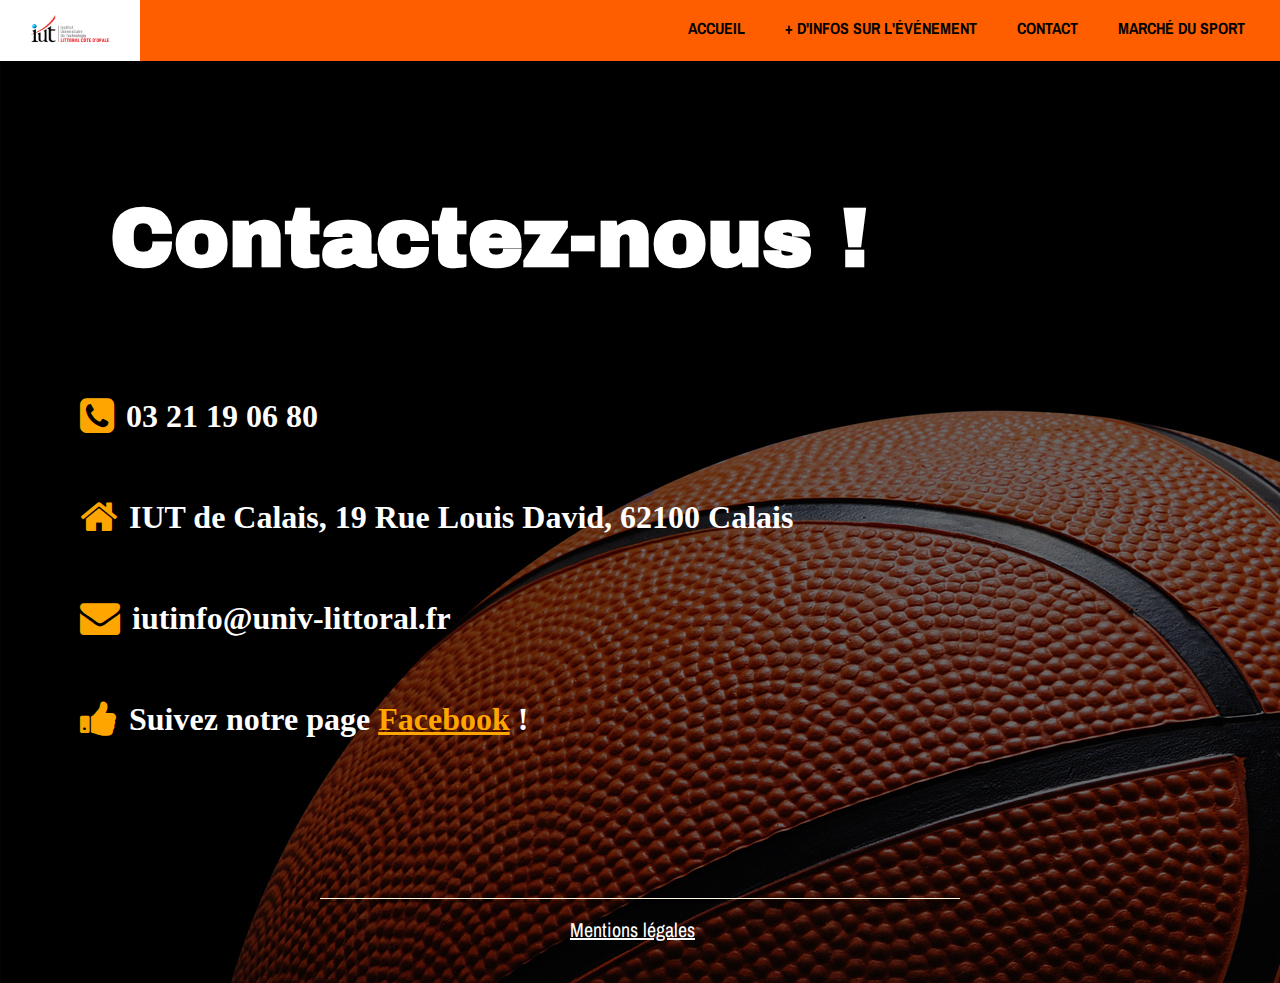
<file: contact.html>
<!DOCTYPE html>
<html lang="en">
<head>
    <style>
        body {
           background-image: url("img/image_basket.jpg");
        }
     </style>
    <meta charset="UTF-8">
    <meta http-equiv="X-UA-Compatible" content="IE=edge">
    <meta name="viewport" content="width=device-width, initial-scale=1.0">
    <title>Contact</title>
    <link rel="stylesheet" href="contact.css">
    <link rel="stylesheet" href="https://cdnjs.cloudflare.com/ajax/libs/font-awesome/4.7.0/css/font-awesome.min.css">
</head>
<body>
        <div class="nav">
            <nav>
                <ul>
                    <li><a href="http://www.iut.univ-littoral.fr/wp/calais/"><img src="img/logo iut.jpg" id="logo" /></a></li>
                    <div id="menu">
                        <li><a href="index.html">Accueil</a></li>
                        <li><a href="événement.html">+ d'infos sur l'événement</a></li>
                        <li><a href="contact.html">Contact</a></li>
                        <li><a href="Etude_de_marche.html">Marché du Sport</a></li>
                    </div>
                </ul>
            </nav>   
        </div>
        <div> 
            <div id="contact">
                <p>Contactez-nous !</p>
            </div>

            <div id="phone">
                <i class="fa fa-phone-square"></i>
                <p> 03 21 19 06 80</p>
            </div>
            <div id="home">
                <i class="fa fa-home"></i>
                <p>IUT de Calais, 19 Rue Louis David,  62100 Calais</p>
            </div>

            <div id="enveloppe">
                <i class="fa fa-envelope"></i>
                <p>iutinfo@univ-littoral.fr</p>
            </div>

            <div id="pouce">
                <i class="fa fa-thumbs-up"></i>
                <p>Suivez notre page <a href="https://www.facebook.com/IUTLittoral">Facebook</a> !</p>
            </div>
        </div>
    <div id="trait"></div> 
    <div id="mentions">
        <ul>
            <li><a href="#">Mentions légales</a></li>
        </ul>
    </div> 
</body>
</html>
</file>
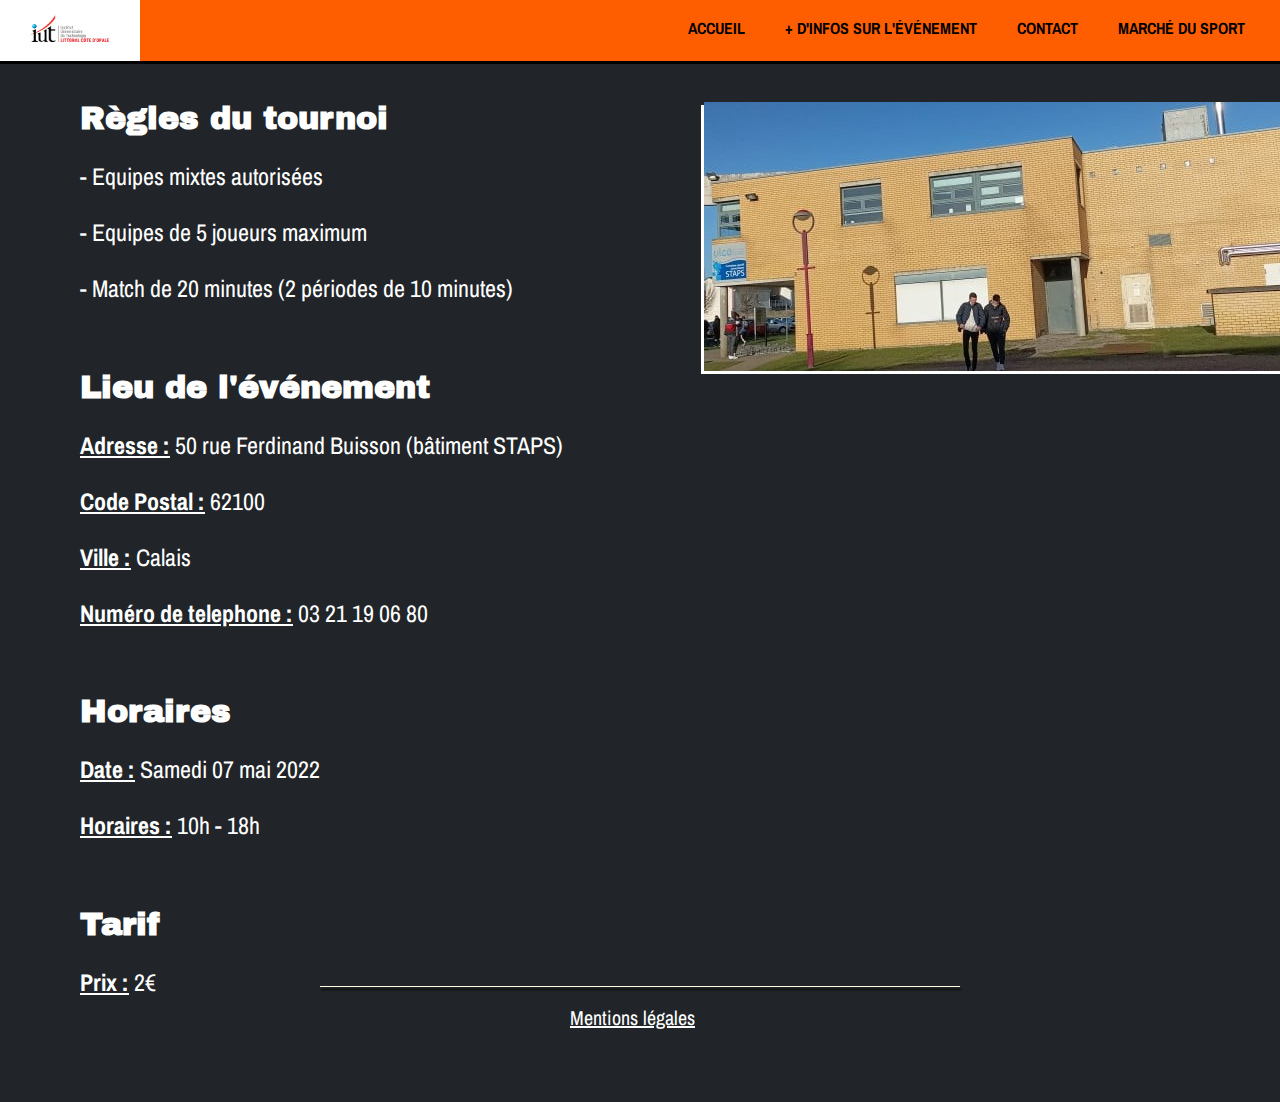
<file: événement.html>
<!DOCTYPE html>
<html lang="en">
<head>
    <meta charset="UTF-8">
    <meta http-equiv="X-UA-Compatible" content="IE=edge">
    <meta name="viewport" content="width=device-width, initial-scale=1.0">
    <title>Infos Evénement</title>
    <link rel="stylesheet" href="événement.css">
    <link rel="stylesheet" href=
"https://cdnjs.cloudflare.com/ajax/libs/font-awesome/4.7.0/css/font-awesome.min.css" />
</head>
<body>
    <div class="nav">
        <nav>
            <ul>
                <li><a href="http://www.iut.univ-littoral.fr/wp/calais/"><img src="img/logo iut.jpg" id="logo" /></a></li>
                <div id="menu">
                    <li><a href="index.html">Accueil</a></li>
                    <li><a href="événement.html">+ d'infos sur l'événement</a></li>
                    <li><a href="contact.html">Contact</a></li>
                    <li><a href="Etude_de_marche.html">Marché du sport</a></li>
                </div>
            </ul>
        </nav>
    </div>
    <div id="regle">
        <h1>Règles du tournoi</h1>
        <p><h4>- Equipes mixtes autorisées</h4></p>
        <p><h4>- Equipes de 5 joueurs maximum</h4></p>
        <p><h4>- Match de 20 minutes (2 périodes de 10 minutes)</h4></p>
    </div>

    <div class="info">
        <h1>Lieu de  l'événement</h1>
        <p><h3>Adresse :</h3><h4>  50 rue Ferdinand Buisson (bâtiment STAPS)</h4></p>
        <p><h3>Code Postal :</h3><h4> 62100</h4></p>
        <p><h3>Ville :</h3><h4> Calais</h4></p>
        <p><h3>Numéro de telephone :</h3><h4> 03 21 19 06 80</h4> </p>
    </div>

    <div class="horaires">
        <h1>Horaires</h1>
        <p><h3>Date :</h3><h4>  Samedi 07 mai 2022</h4></p>
        <p><h3>Horaires :</h3><h4>  10h - 18h</h4></p>
    </div>

    <div class="tarif">
        <h1>Tarif</h1>
        <p><h3>Prix :</h3><h4> 2€</h4></p>
    </div>
    <div id="carte">
        <iframe src="https://www.google.com/maps/embed?pb=!1m18!1m12!1m3!1d2513.4054508122326!2d1.876571015520197!3d50.95320755889202!2m3!1f0!2f0!3f0!3m2!1i1024!2i768!4f13.1!3m3!1m2!1s0x47dc4081ae1773fb%3A0x9a3a060eb2b3b836!2s50%20Rue%20Ferdinand%20Buisson%2C%2062100%20Calais!5e0!3m2!1sfr!2sfr!4v1642612167728!5m2!1sfr!2sfr" width="600" height="450" style="border:0;" allowfullscreen="" loading="lazy"></iframe>
    </div>

    <div id="photo">
        <img src="img/ulco.jpg"/>
    </div>
    <div id="trait"></div>
    <div id="mentions">
        <ul>
            <li><a href="#">Mentions légales</a></li>
        </ul>
    </div>

    
</body>
</html>
</file>
<file: contact.css>
@import url('https://fonts.googleapis.com/css2?family=Archivo+Narrow:wght@500&family=Luxurious+Roman&family=Montserrat&family=Roboto:wght@100;300&display=swap');
@import url('https://fonts.googleapis.com/css2?family=Archivo+Black&family=Archivo+Narrow:wght@500&family=Luxurious+Roman&family=Montserrat&family=Roboto:wght@100;300&display=swap');


html {
  scroll-behavior: smooth;
}

body {
  margin: 0px;
  padding: 0px;
  background-color: #212529;
}

ul {
  margin: 0;
  padding: 0;
}

li {
  list-style-type: none;
}


/*barre de navigation*/

.nav {
  position: fixed;
  width: 100%;
  font-family: 'Archivo Narrow', sans-serif;
}

#bottom_div {
  background-size: cover;
  background-attachment: fixed;
}

#logo {
  width: 100px;
  height: 50px;
  padding-top: 2px;
  border-radius: 10px;
}

/*  ------------------ TEXT -------------- */

p {
  font-size: 225%;
}

.nav li {
  float: left;
}

.nav ul {
  background-color: rgb(255, 94, 0);
  overflow: hidden;
  border-bottom: 3px solid;
}

.nav li a {
  display: block;
  text-decoration: none;
  color: black;
  padding: 2px;
  padding-right: 20px;
  padding-left: 20px;
  text-transform: uppercase;
  font-weight: bold;
  font-family: 'Archivo Narrow', sans-serif;

}

.nav li a:hover {
  background-color: white;
}

#menu {
  float: right;
  padding: 15px;
  display: block;
}

a:hover{
  background-color: white;
}

#menu a{
  font-weight: bold;
  font-size: 1em;

}

#contact {
  padding-top: 110px;
  padding-left: 110px;
  color: white;
  font-size: 230%;
  font-family: "Archivo Black", sans-serif;
  font-weight: bold;
}

#phone p {
  display: inline-block;
  padding-left: 8px;
  vertical-align: middle;
  font-size: 200%;
  font-family: "Archivo Narrow" sans-serif;
  font-weight: bold;
}

#phone {
  padding-left: 80px;
  size: 300%;
  color: white;
}

#phone i {
  color: orange;
  font-size: 250%;
  vertical-align: middle;
}

#home p {
  display: inline-block;
  padding-left: 8px;
  vertical-align: middle;
  font-size: 200%;
  font-family: "Archivo Narrow" sans-serif;
  font-weight: bold;
}

#home {
  padding-left: 80px;
  size: 300%;
  color: white;
}

#home i {
  color: orange;
  font-size: 250%;
  vertical-align: middle;
}

#enveloppe p {
  display: inline-block;
  padding-left: 8px;
  vertical-align: middle;
  font-size: 200%;
  font-family: "Archivo Narrow" sans-serif;
  font-weight: bold;
}

#enveloppe {
  padding-left: 80px;
  size: 300%;
  color: white;
}

#enveloppe i {
  color: orange;
  font-size: 250%;
  vertical-align: middle;
}

#pouce p {
  display: inline-block;
  padding-left: 8px;
  vertical-align: middle;
  font-size: 200%;
  font-family: "Archivo Narrow" sans-serif;
  font-weight: bold;
}

#pouce {
  size: 300%;
  padding-left: 80px;
  color: white;
}

#pouce i {
  color: orange;
  font-size: 250%;
  vertical-align: middle;
}

#pouce a {
  color: orange;
}

#trait{
  height: 1px;
  width: 50%;
  margin: -3px auto;
  background-color: #FFFAE1;
  box-shadow: 1px 3px 2px black;
  margin-top: 10%;
}

#mentions ul li{
  display: inline;
  margin-right: 15px;
}

#mentions{
  padding-top: 20px;
  padding-bottom: 40px;
  text-align: center;
  font-family: 'Archivo Narrow', sans-serif;
}

#mentions li a{
  font-size: 20px;
  color: white;
}
</file>
<file: événement.css>
@import url('https://fonts.googleapis.com/css2?family=Archivo+Narrow:wght@500&family=Luxurious+Roman&family=Montserrat&family=Roboto:wght@100;300&display=swap');
@import url('https://fonts.googleapis.com/css2?family=Archivo+Black&family=Archivo+Narrow:wght@500&family=Luxurious+Roman&family=Montserrat&family=Roboto:wght@100;300&display=swap');



#carte {
    padding-left: 60%;
    position: absolute;
    width: 700px;
    padding-top: 10px;
  }
  

body{
    margin: 0px;
    padding: 0px;
    background-color: #212529;
}

ul {
    margin: 0;
    padding: 0;
}

li {
    list-style-type: none;
}

/*barre de navigation*/


.nav{
    position: fixed;
    width: 100%;
    font-family: 'Archivo Narrow', sans-serif;
}

#logo{
    width: 100px;
    height: 50px;
    padding-top: 2px;
    border-radius: 10px;
}

.nav li{
    float: left;
}

.nav ul{
    background-color: rgb(255, 94, 0);
    overflow: hidden;
    border-bottom: 3px solid;
}

.nav li a{
    display: block;
    text-decoration: none;
    color: black;
    padding: 2px;
    padding-right: 20px;
    padding-left: 20px;
    text-transform: uppercase;
    font-weight: bold;
}

.nav li a:hover{
    background-color: white;
}

#menu{
    float: right;
    padding: 15px;
    display: block;
}


.info{
    padding:80px;
    color: white;
    padding-bottom: 20px;
    padding-top: 20px;
}

h3{
    display: inline;
    font-weight: bold;
    font-size: 1.5em;
    text-decoration: underline;
    font-family: 'Archivo Narrow', sans-serif;
}

h1{
    font-family: 'Archivo Black';
    font-size: 2em;
}

p{
    font-size: 1.5em;
    font-weight: bold;
    
}

.horaires{
    padding:80px;
    color: white;
    padding-top: 0px;
    padding-bottom: 20px;
}

h4{
    display: inline;
    font-size: 1.5em;
    font-weight: normal;
    font-family: 'Archivo Narrow', sans-serif;
}

.tarif{
    padding:80px;
    color: white;
    padding-top: 0px;
}

#regle{
    padding: 80px;
    color: white;
    padding-bottom: 0px;
}

#carte{
    padding-left: 55%;
    position: absolute;
    width: 1100px;
    margin-top: -600px;
    height: 500px;
}

#photo{
    padding-left: 55%;
    width: 700px;
    margin-top: -1000px;
    height: 500px;
}

#photo img{
    box-shadow: -3px 3px 0px white;
}

#trait{
    height: 1px;
    width: 50%;
    margin: -3px auto;
    background-color: #FFFAE1;
    box-shadow: 1px 3px 2px black;
    margin-top: 30%;
}

#mentions ul li{
    display: inline;
    margin-right: 15px;
}

#mentions{
    padding-top: 20px;
    padding-bottom: 40px;
    text-align: center;
    font-family: 'Archivo Narrow', sans-serif;
}

#mentions li a{
    font-size: 20px;
    color: white;
}
</file>
